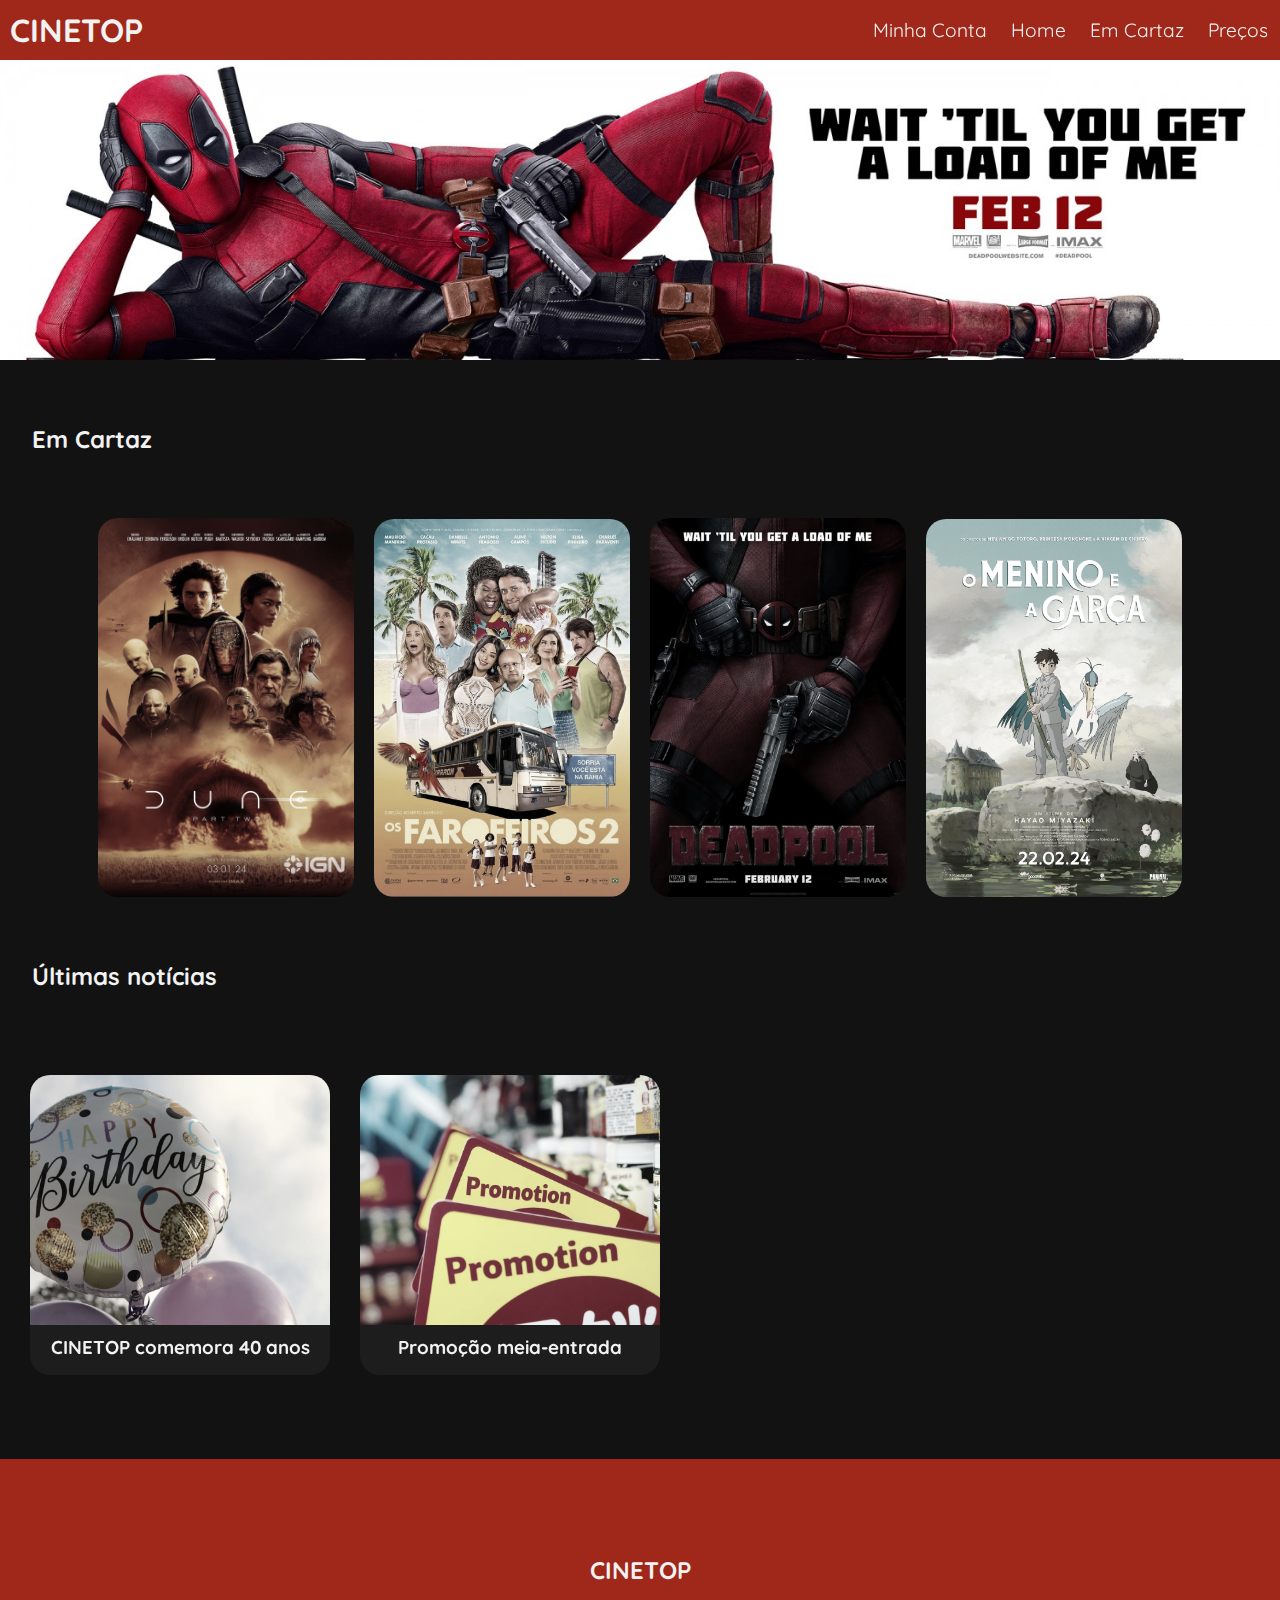
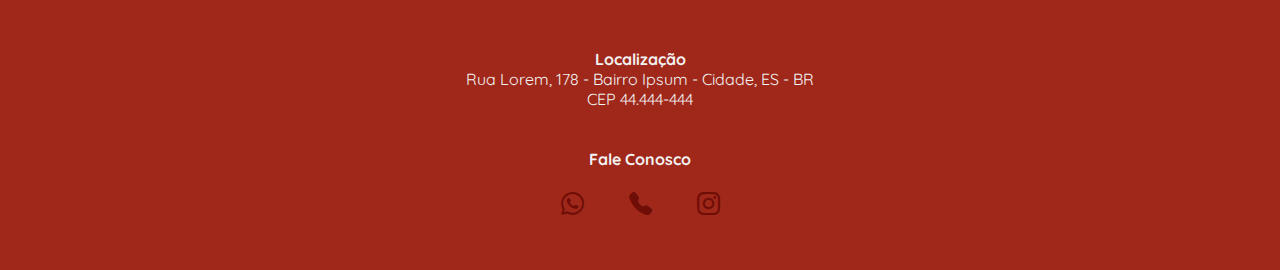
<file: index.html>
<!DOCTYPE html>
<html lang="pt-br">
<head>
    <meta charset="UTF-8">
    <meta name="viewport" content="width=device-width, initial-scale=1.0">
    <link rel="stylesheet" href="https://cdn.jsdelivr.net/npm/bootstrap-icons@1.11.3/font/bootstrap-icons.min.css">
    <link rel="stylesheet" href="style.css">
    <link rel="stylesheet" href="geral.css">
    <link rel="preconnect" href="https://fonts.googleapis.com">
    <link rel="preconnect" href="https://fonts.gstatic.com" crossorigin>
    <link href="https://fonts.googleapis.com/css2?family=Quicksand:wght@300..700&display=swap" rel="stylesheet">
    <title>CINETOP</title>
</head>
<body>
    <header>
        <h1>CINETOP</h1>

        <nav id="menu">
            <a href="" id="conta">Minha Conta</a>
                    <form id="formLogin">
                        <input type="text" id="cpf" name="cpf" placeholder="CPF: ___.___.___-__">

                        <input type="password" id="senha" name="senha" placeholder="Senha">

                        <button type="submit" class="entrar">Entrar</button>
                        <button type="submit">Criar conta</button>
                    </form>
            <a href="index.html">Home</a>
            <a href="emCartaz.html">Em Cartaz</a>
            <a href="">Preços</a>
        </nav>

        <div id="btnMenu">
            <i class="bi bi-list"></i>
        </div>
    </header>

    <section id="banner">
        <img src="imagensCinema/slide1.jpg" alt="">
    </section>

    <section id="EmCartaz">
        <h2>Em Cartaz</h2>
        <div id="movieOptions">
            <img src="imagensCinema/img1.jpg" id="ff1" class="movie" alt="">
            <img src="imagensCinema/img2.avif" id="ff2" class="movie" alt="">
            <img src="imagensCinema/img3.webp" id="ff3" class="movie" alt="">
            <img src="imagensCinema/img4.webp" id="ff4" class="movie" alt="">
        </div>
    </section>

    <section>
        <h2>Últimas notícias</h2>

        <div id="news">
            <div id="notice">
                <img src="imagensCinema/cam.avif" alt="">
                <div class="text">
                    <h3>CINETOP comemora 40 anos</h3>
                </div>
            </div>
            <div id="notice2">
                <img src="imagensCinema/promotion.avif" alt="">
                <div class="text2">
                    <h3>Promoção meia-entrada</h3>
                </div>
            </div>
        </div>
    </section>

    <footer>
        <h2>CINETOP</h2>
        <p> <b>Localização</b></p>
        <p>Rua Lorem, 178 - Bairro Ipsum - Cidade, ES - BR</p>
        <p>CEP 44.444-444</p>
        <br> <br>
        <p><b>Fale Conosco</b></p>
        <div id="icons">
            <a href=""><i class="bi bi-whatsapp"></i></a>
            <a href=""><i class="bi bi-telephone-fill"></i></a>
            <a href=""><i class="bi bi-instagram"></i></a>
        </div>
    </footer>

</body>
<script src="script.js"></script>
<script src="geral.js"></script>
</html>
</file>
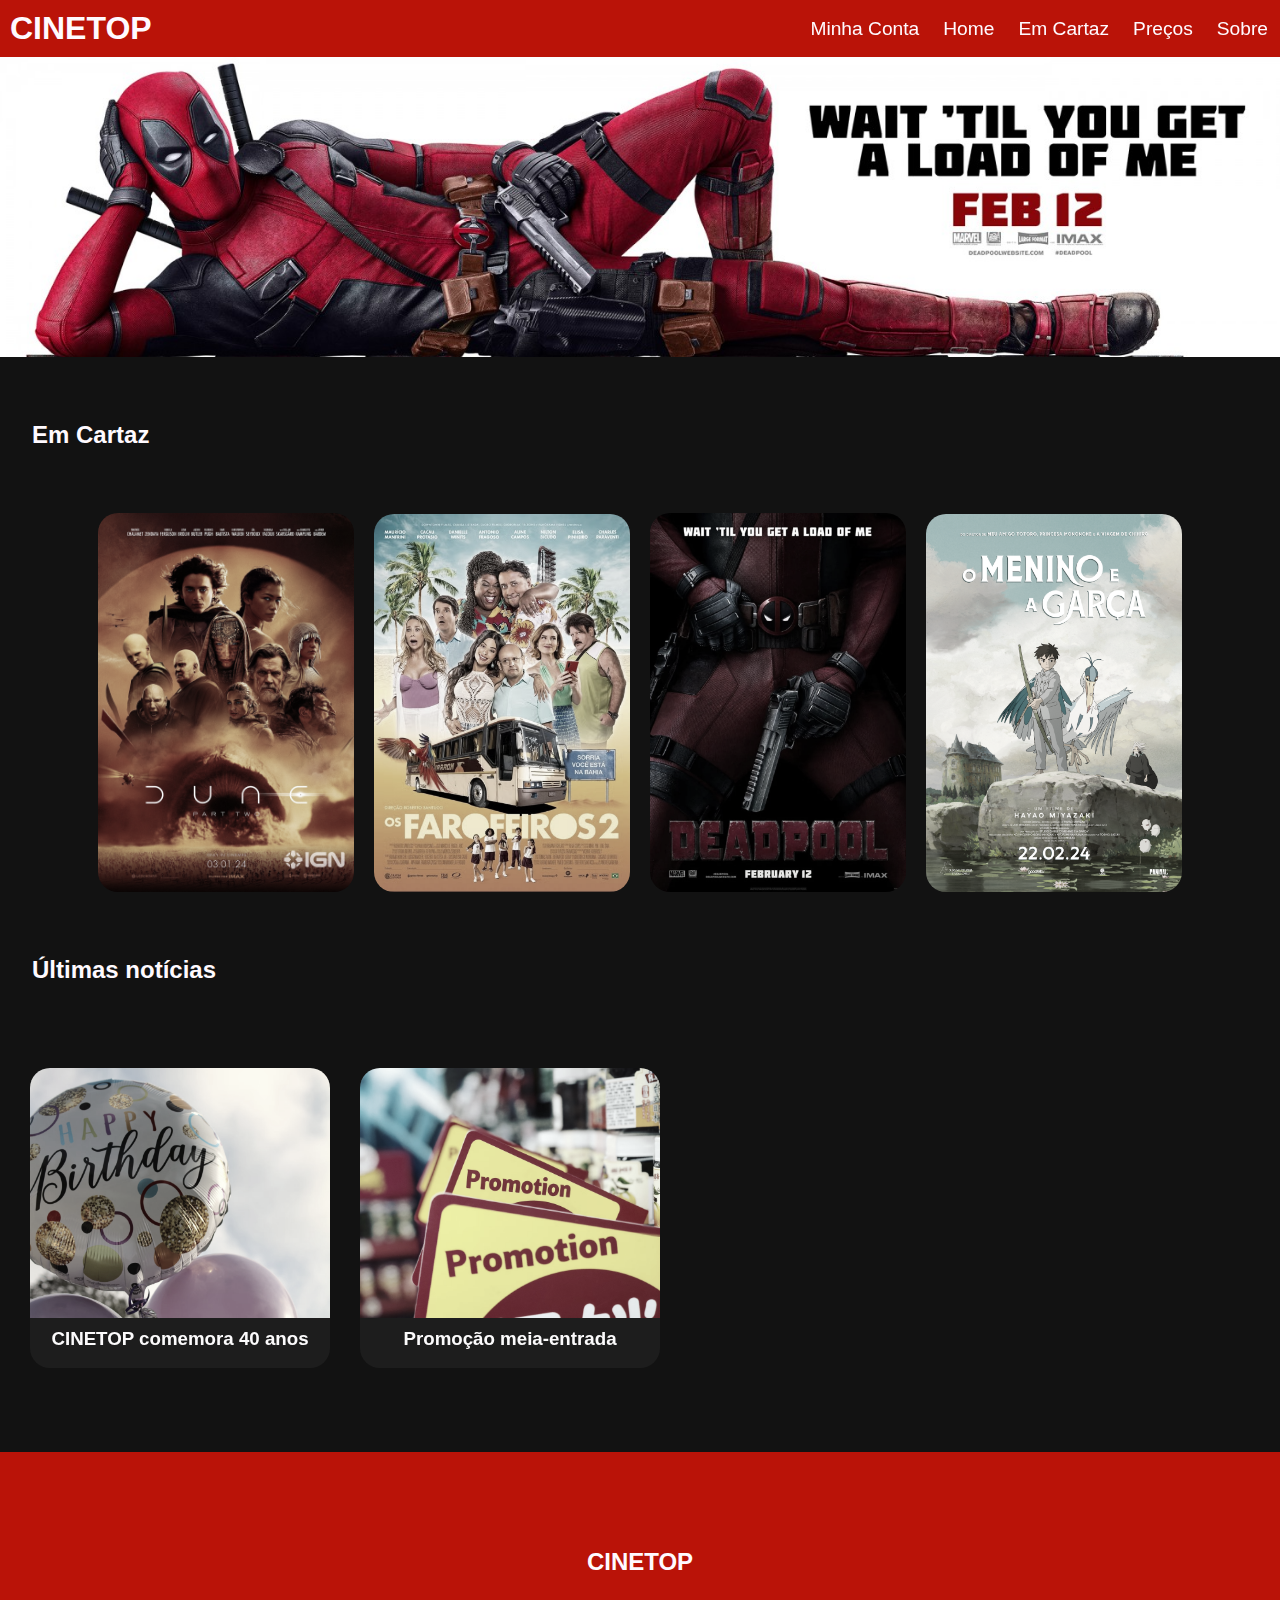
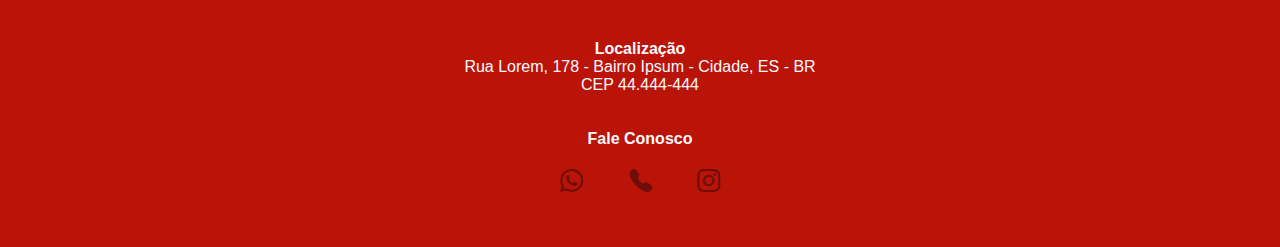
<file: Arquivos/index.html>
<!DOCTYPE html>
<html lang="en">
<head>
    <meta charset="UTF-8">
    <meta name="viewport" content="width=device-width, initial-scale=1.0">
    <link rel="stylesheet" href="https://cdn.jsdelivr.net/npm/bootstrap-icons@1.11.3/font/bootstrap-icons.min.css">
    <link rel="stylesheet" href="style.css">
    <link rel="stylesheet" href="geral.css">
    <title>CINETOP</title>
</head>
<body>
    <header>
        <h1>CINETOP</h1>

        <nav id="menu">
            <a href="">Minha Conta</a>
            <a href="index.html">Home</a>
            <a href="emCartaz.html">Em Cartaz</a>
            <a href="">Preços</a>
            <a href="">Sobre</a>
        </nav>

        <div id="btnMenu">
            <i class="bi bi-list"></i>
        </div>
    </header>

    <section id="banner">
        <img src="../imagensCinema/slide1.jpg" alt="">
    </section>

    <section id="EmCartaz">
        <h2>Em Cartaz</h2>
        <div id="movieOptions">
            <img src="../imagensCinema/img1.jpg" class="movie" alt="">
            <img src="../imagensCinema/img2.avif" class="movie" alt="">
            <img src="../imagensCinema/img3.webp" class="movie" alt="">
            <img src="../imagensCinema/img4.webp" class="movie" alt="">
        </div>
    </section>

    <section>
        <h2>Últimas notícias</h2>

        <div id="news">
            <div id="notice">
                <img src="../imagensCinema/cam.avif" alt="">
                <div class="text">
                    <h3>CINETOP comemora 40 anos</h3>
                </div>
            </div>
            <div id="notice2">
                <img src="../imagensCinema/promotion.avif" alt="">
                <div class="text2">
                    <h3>Promoção meia-entrada</h3>
                </div>
            </div>
        </div>
    </section>

    <footer>
        <h2>CINETOP</h2>
        <p> <b>Localização</b></p>
        <p>Rua Lorem, 178 - Bairro Ipsum - Cidade, ES - BR</p>
        <p>CEP 44.444-444</p>
        <br> <br>
        <p><b>Fale Conosco</b></p>
        <div id="icons">
            <a href=""><i class="bi bi-whatsapp"></i></a>
            <a href=""><i class="bi bi-telephone-fill"></i></a>
            <a href=""><i class="bi bi-instagram"></i></a>
        </div>
    </footer>

</body>
<script src="script.js"></script>
<script src="geral.js"></script>
</html>
</file>
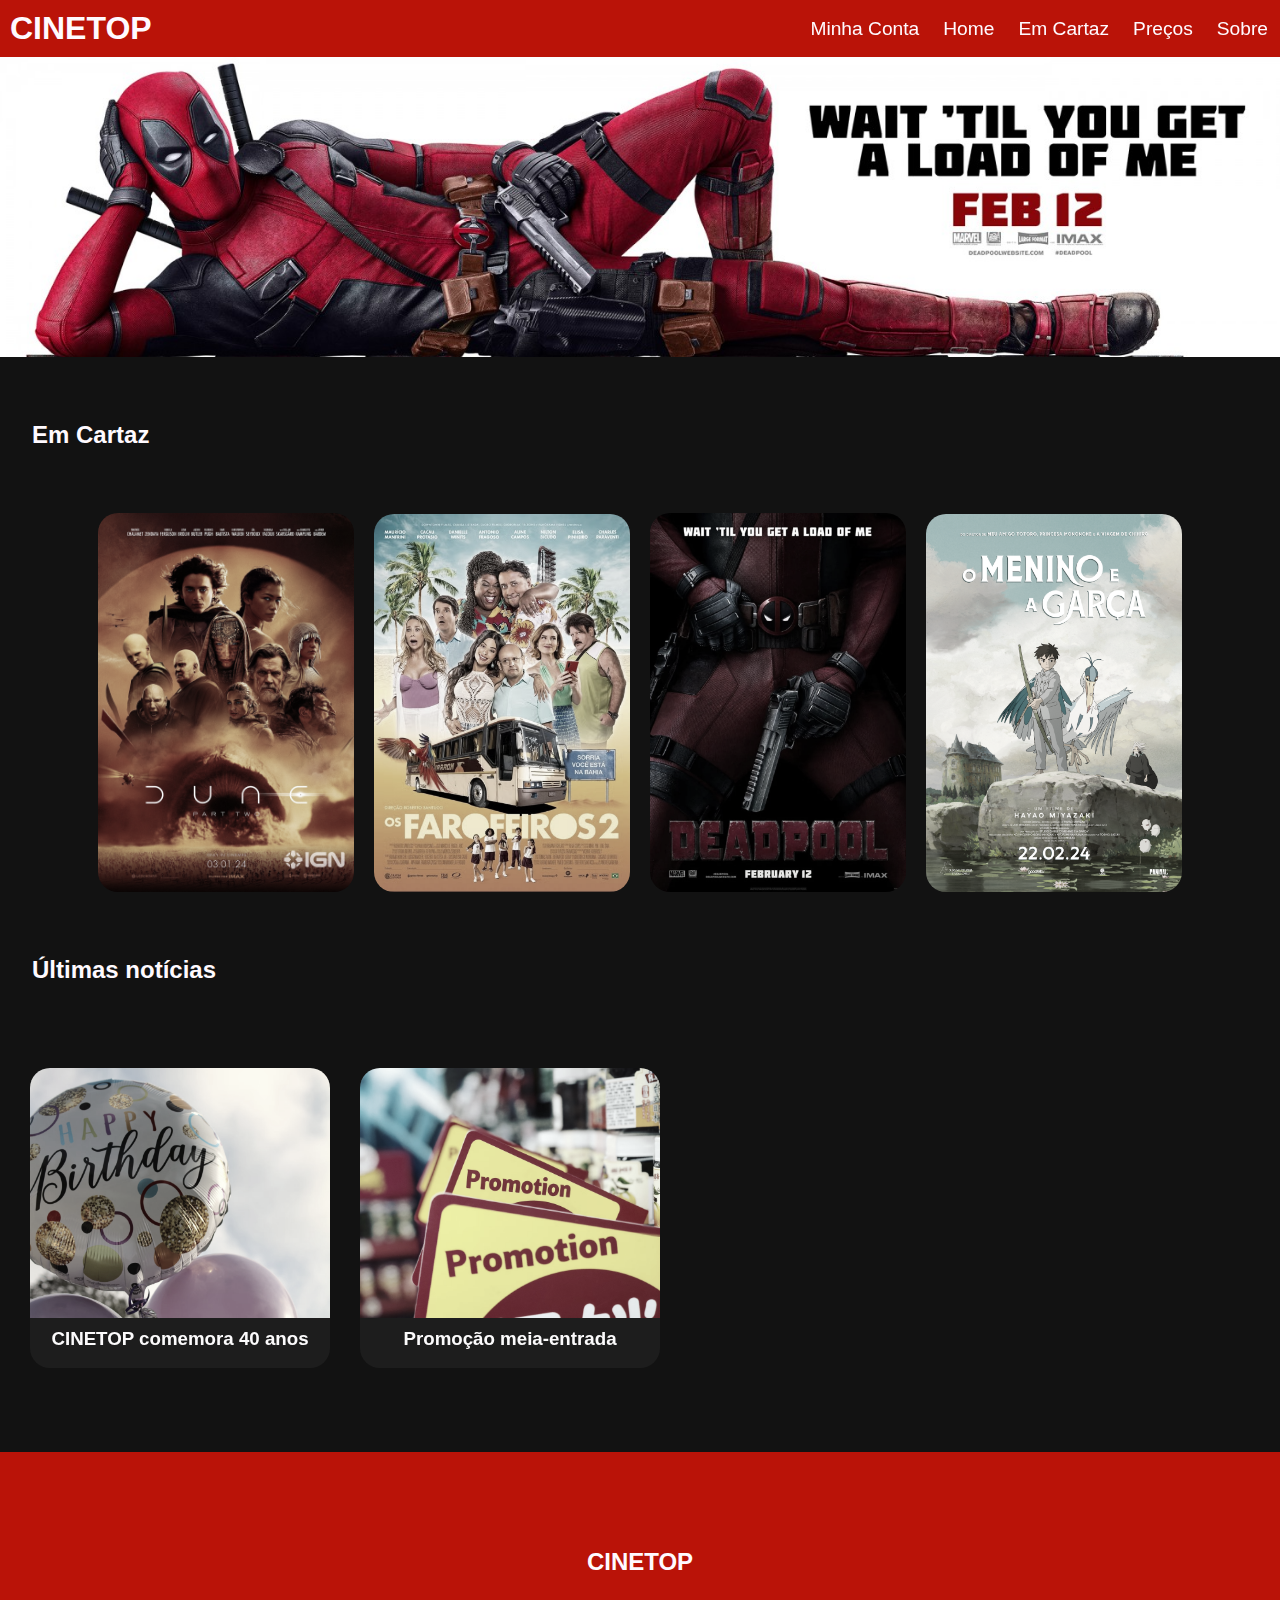
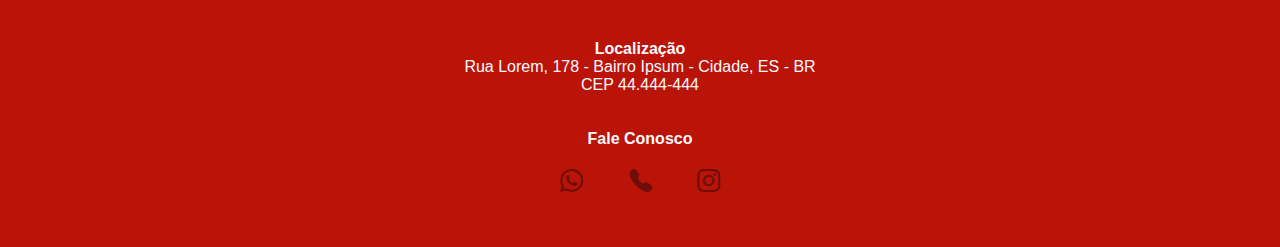
<file: HOME/index.html>
<!DOCTYPE html>
<html lang="en">
<head>
    <meta charset="UTF-8">
    <meta name="viewport" content="width=device-width, initial-scale=1.0">
    <link rel="stylesheet" href="https://cdn.jsdelivr.net/npm/bootstrap-icons@1.11.3/font/bootstrap-icons.min.css">
    <link rel="stylesheet" href="style.css">
    <title>Document</title>
</head>
<body>
    <header>
        <h1>CINETOP</h1>

        <nav id="menu">
            <a href="">Minha Conta</a>
            <a href="index.html">Home</a>
            <a href="../EM CARTAZ/EmCartaz.html">Em Cartaz</a>
            <a href="">Preços</a>
            <a href="">Sobre</a>
        </nav>

        <div id="btnMenu">
            <i class="bi bi-list"></i>
        </div>
    </header>

    <section id="banner">
        <img src="../imagensCinema/slide1.jpg" alt="">
    </section>

    <section id="EmCartaz">
        <h2>Em Cartaz</h2>
        <div id="movieOptions">
            <img src="../imagensCinema/img1.jpg" class="movie" alt="">
            <img src="../imagensCinema/img2.avif" class="movie" alt="">
            <img src="../imagensCinema/img3.webp" class="movie" alt="">
            <img src="../imagensCinema/img4.webp" class="movie" alt="">
        </div>
    </section>

    <section>
        <h2>Últimas notícias</h2>

        <div id="news">
            <div id="notice">
                <img src="../imagensCinema/cam.avif" alt="">
                <div class="text">
                    <h3>CINETOP comemora 40 anos</h3>
                </div>
            </div>
            <div id="notice2">
                <img src="../imagensCinema/promotion.avif" alt="">
                <div class="text2">
                    <h3>Promoção meia-entrada</h3>
                </div>
            </div>
        </div>
    </section>

    <footer>
        <h2>CINETOP</h2>
        <p> <b>Localização</b></p>
        <p>Rua Lorem, 178 - Bairro Ipsum - Cidade, ES - BR</p>
        <p>CEP 44.444-444</p>
        <br> <br>
        <p><b>Fale Conosco</b></p>
        <div id="icons">
            <a href=""><i class="bi bi-whatsapp"></i></a>
            <a href=""><i class="bi bi-telephone-fill"></i></a>
            <a href=""><i class="bi bi-instagram"></i></a>
        </div>
    </footer>

</body>
<script src="script.js"></script>
</html>
</file>
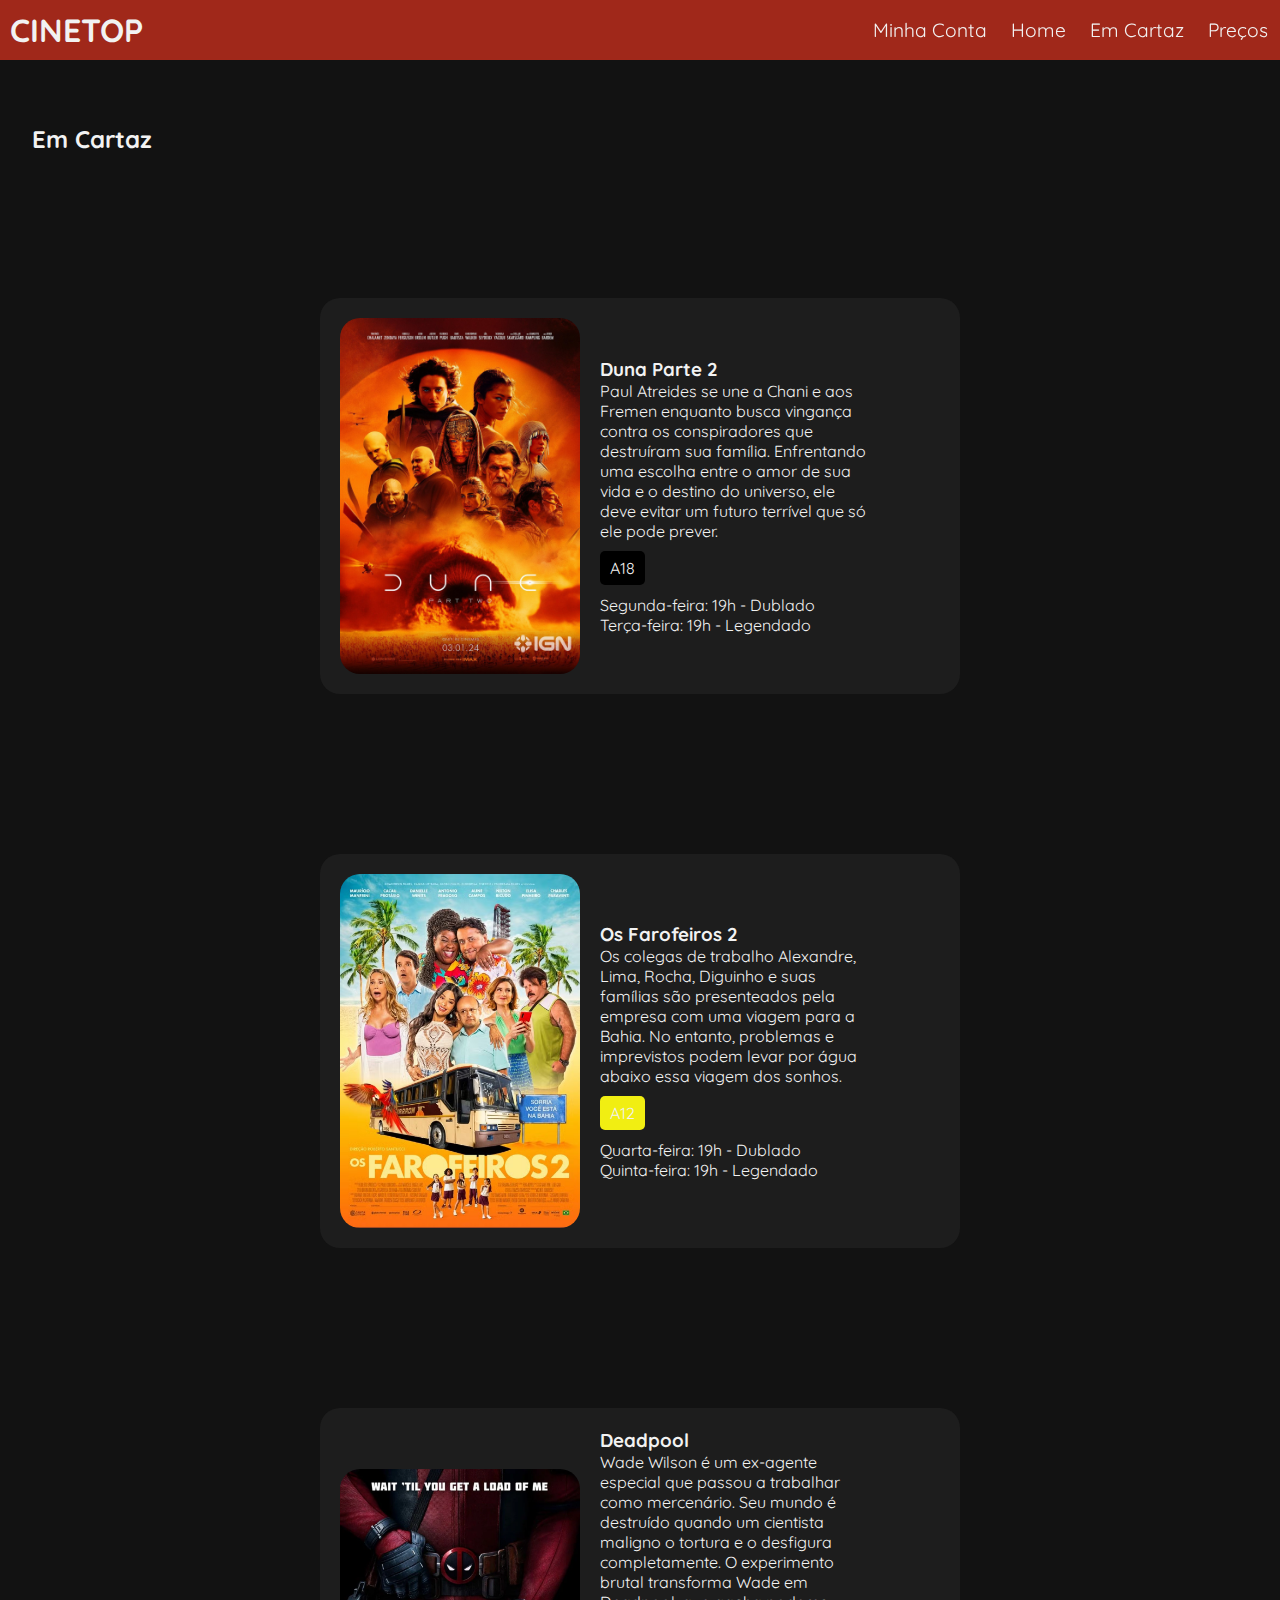
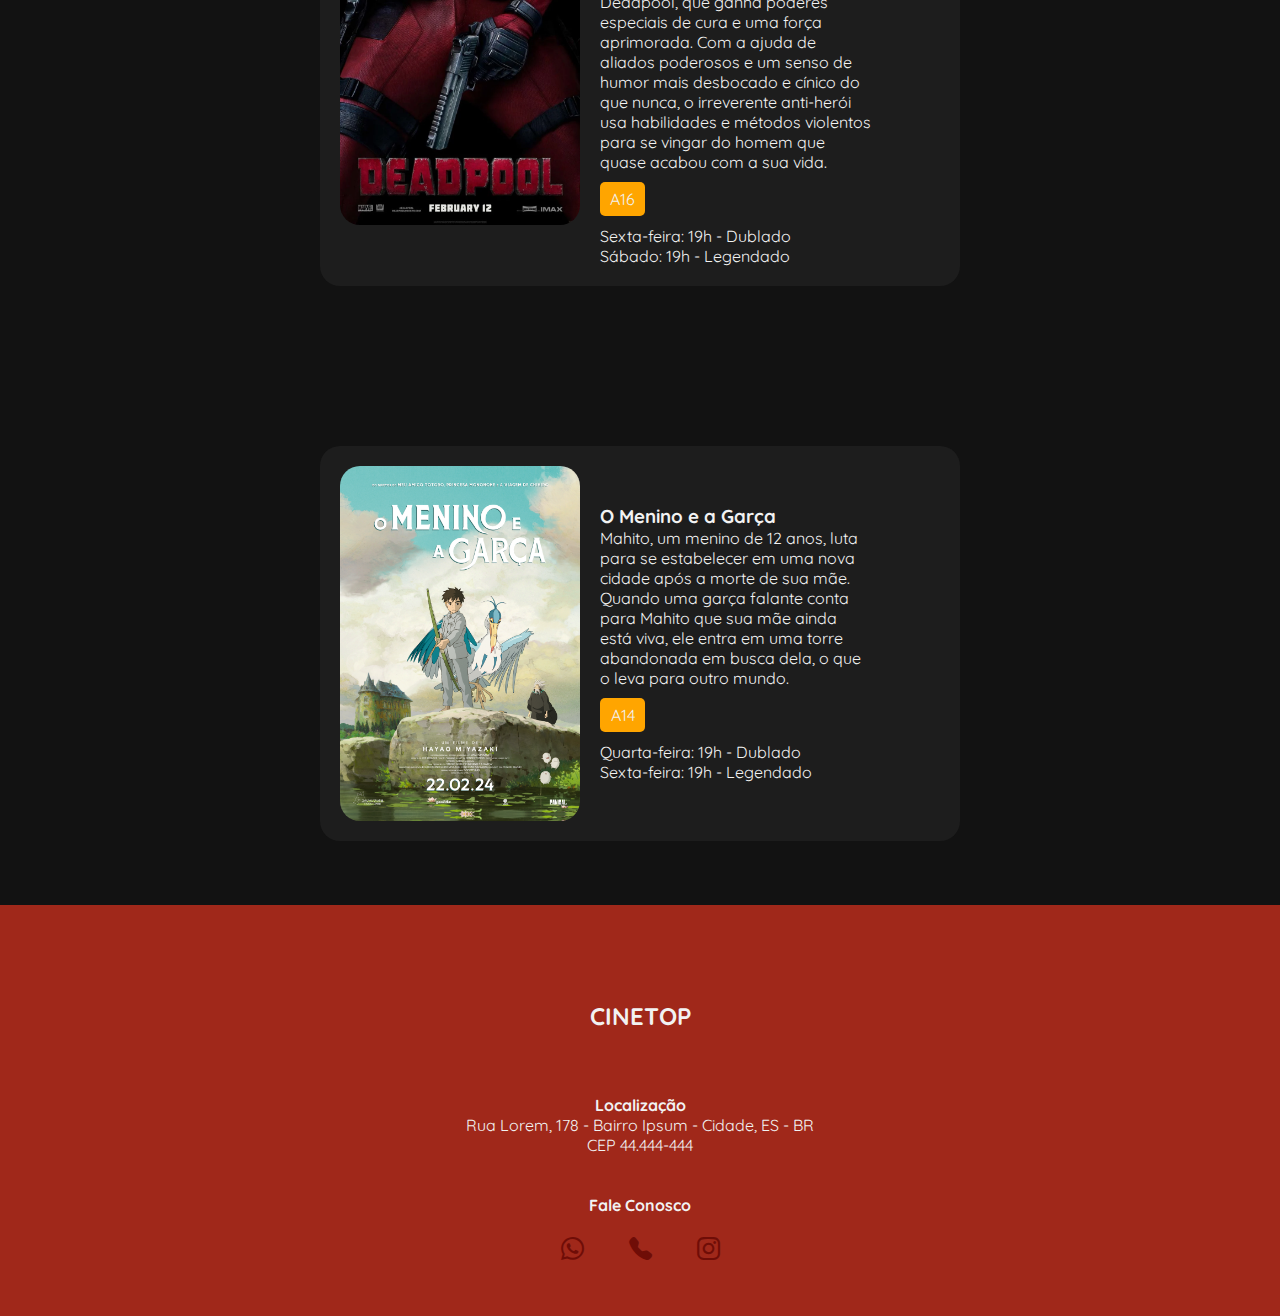
<file: emCartaz.html>
<!DOCTYPE html>
<html lang="pt-br">
<head>
    <meta charset="UTF-8">
    <meta name="viewport" content="width=device-width, initial-scale=1.0">
    <link rel="stylesheet" href="https://cdn.jsdelivr.net/npm/bootstrap-icons@1.11.3/font/bootstrap-icons.min.css">
    <link rel="stylesheet" href="emCartaz.css">
    <link rel="stylesheet" href="geral.css">
    <link rel="preconnect" href="https://fonts.googleapis.com">
    <link rel="preconnect" href="https://fonts.gstatic.com" crossorigin>
    <link href="https://fonts.googleapis.com/css2?family=Quicksand:wght@300..700&display=swap" rel="stylesheet">
    <title>Em Cartaz</title>
</head>
<body>
    <header>
        <h1>CINETOP</h1>

        <nav id="menu">
            <a href="" id="conta">Minha Conta</a>
                    <form id="formLogin">
                        <input type="text" id="cpf" name="cpf" placeholder="CPF: ___.___.___-__">

                        <input type="password" id="senha" name="senha" placeholder="Senha">

                        <button type="submit" class="entrar">Entrar</button>
                        <button type="submit">Criar conta</button>
                    </form>
            <a href="index.html">Home</a>
            <a href="emCartaz.html">Em Cartaz</a>
            <a href="">Preços</a>
        </nav>

        <div id="btnMenu">
            <i class="bi bi-list"></i>
        </div>
    </header>


        <h2>Em Cartaz</h2>
        <section id="Principal">
        <p id="f1"></p>
        <div class="m">
            <img src="imagensCinema/img1.jpg" alt="">
            <div>
            <h3>Duna Parte 2</h3>
            <p>Paul Atreides se une a Chani e aos Fremen enquanto busca vingança contra os conspiradores que destruíram sua família. Enfrentando uma escolha entre o amor de sua vida e o destino do universo, ele deve evitar um futuro terrível que só ele pode prever.</p>
            <p class="A18">A18</p>
            <p>Segunda-feira: 19h - Dublado</p>
            <p>Terça-feira: 19h - Legendado</p>
            </div>
        </div>

        <p id="f2"></p>
        <div class="m" id="f2">
            <img src="imagensCinema//img2.avif" alt="">
            <div>
                <h3>Os Farofeiros 2</h3>
                <p>Os colegas de trabalho Alexandre, Lima, Rocha, Diguinho e suas famílias são presenteados pela empresa com uma viagem para a Bahia. No entanto, problemas e imprevistos podem levar por água abaixo essa viagem dos sonhos.</p>
                <p class="A12">A12</p>
                <p>Quarta-feira: 19h - Dublado</p>
                <p>Quinta-feira: 19h - Legendado</p>
            </div>
        </div>
        <p id="f3"></p>
        <div class="m">
            <img src="imagensCinema/img3.webp" alt="">
            <div>
                <h3>Deadpool</h3>
                <p>Wade Wilson é um ex-agente especial que passou a trabalhar como mercenário. Seu mundo é destruído quando um cientista maligno o tortura e o desfigura completamente. O experimento brutal transforma Wade em Deadpool, que ganha poderes especiais de cura e uma força aprimorada. Com a ajuda de aliados poderosos e um senso de humor mais desbocado e cínico do que nunca, o irreverente anti-herói usa habilidades e métodos violentos para se vingar do homem que quase acabou com a sua vida.</p>
                <p class="A16">A16</p>
                <p>Sexta-feira: 19h - Dublado</p>
                <p>Sábado: 19h - Legendado</p>
            </div>
        </div>

        <p id="f4"></p>
        <div class="m" id="f4">
            <img src="imagensCinema/img4.webp" alt="">
            <div>
                <h3 id="f4">O Menino e a Garça</h3>
                <p>Mahito, um menino de 12 anos, luta para se estabelecer em uma nova cidade após a morte de sua mãe. Quando uma garça falante conta para Mahito que sua mãe ainda está viva, ele entra em uma torre abandonada em busca dela, o que o leva para outro mundo.</p>
                <p class="A14">A14</p>
                <p>Quarta-feira: 19h - Dublado</p>
                <p>Sexta-feira: 19h - Legendado</p>
            </div>
        </div>

    </section>



    <footer>
        <h2>CINETOP</h2>
        <p> <b>Localização</b></p>
        <p>Rua Lorem, 178 - Bairro Ipsum - Cidade, ES - BR</p>
        <p>CEP 44.444-444</p>
        <br> <br>
        <p><b>Fale Conosco</b></p>
        <div id="icons">
            <a href=""><i class="bi bi-whatsapp"></i></a>
            <a href=""><i class="bi bi-telephone-fill"></i></a>
            <a href=""><i class="bi bi-instagram"></i></a>
        </div>
    </footer>

</body>
<script src="geral.js"></script>
</html>
</file>
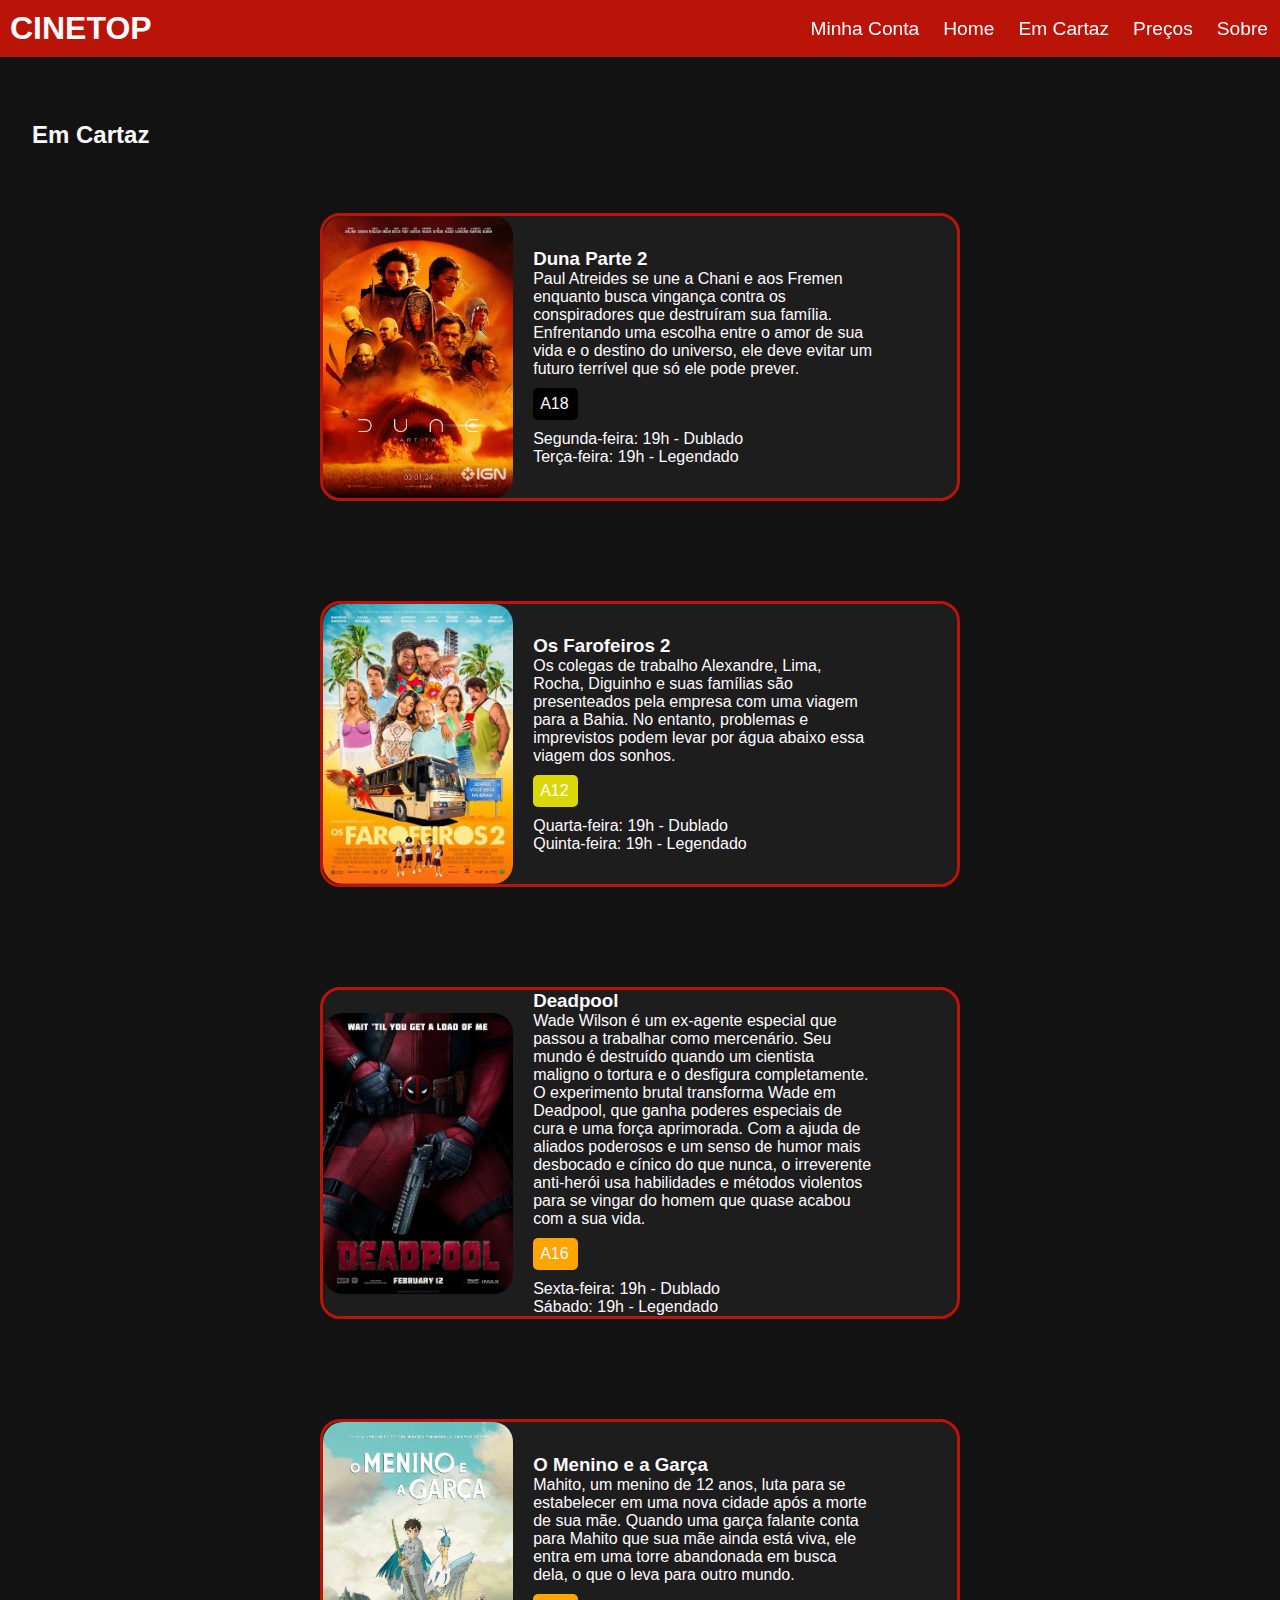
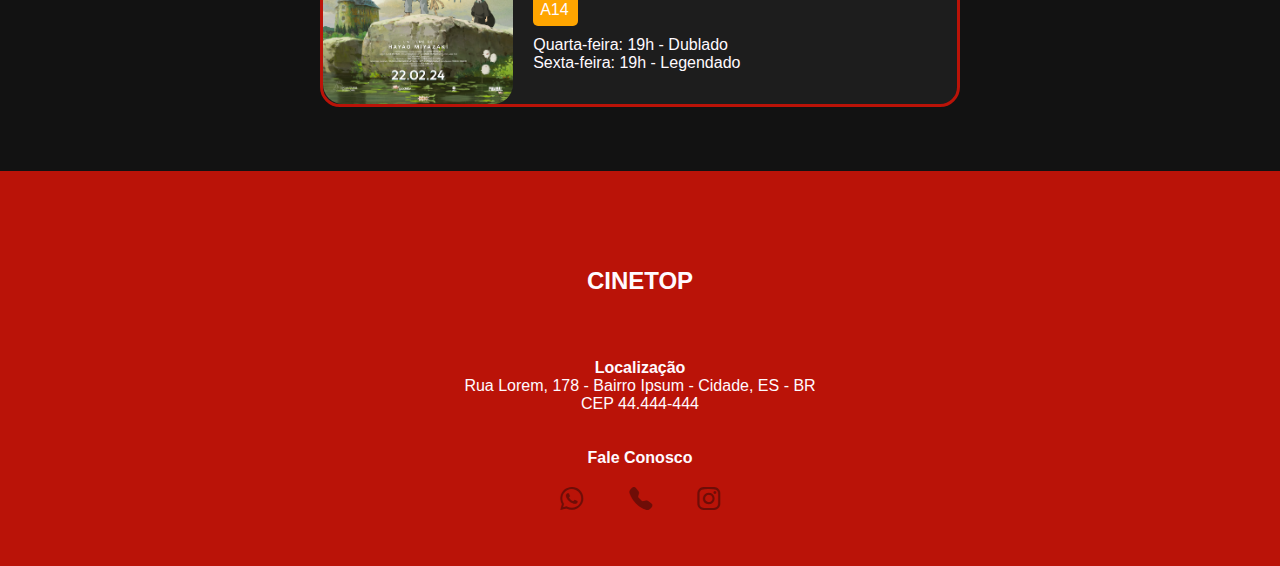
<file: Arquivos/emCartaz.html>
<!DOCTYPE html>
<html lang="en">
<head>
    <meta charset="UTF-8">
    <meta name="viewport" content="width=device-width, initial-scale=1.0">
    <link rel="stylesheet" href="https://cdn.jsdelivr.net/npm/bootstrap-icons@1.11.3/font/bootstrap-icons.min.css">
    <link rel="stylesheet" href="emCartaz.css">
    <link rel="stylesheet" href="geral.css">
    <title>Em Cartaz</title>
</head>
<body>
    <header>
        <h1>CINETOP</h1>

        <nav id="menu">
            <a href="">Minha Conta</a>
            <a href="index.html">Home</a>
            <a href="emCartaz.html">Em Cartaz</a>
            <a href="">Preços</a>
            <a href="">Sobre</a>
        </nav>

        <div id="btnMenu">
            <i class="bi bi-list"></i>
        </div>
    </header>


        <h2>Em Cartaz</h2>
        <section id="Principal">
        <div class="m">
            <img src="../imagensCinema/img1.jpg" alt="">
            <div>
            <h3 id="f1">Duna Parte 2</h3>
            <p>Paul Atreides se une a Chani e aos Fremen enquanto busca vingança contra os conspiradores que destruíram sua família. Enfrentando uma escolha entre o amor de sua vida e o destino do universo, ele deve evitar um futuro terrível que só ele pode prever.</p>
            <p class="A18">A18</p>
            <p>Segunda-feira: 19h - Dublado</p>
            <p>Terça-feira: 19h - Legendado</p>
            </div>
        </div>

        <div class="m">
            <img src="../imagensCinema//img2.avif" alt="">
            <div>
                <h3 id="f2">Os Farofeiros 2</h3>
                <p>Os colegas de trabalho Alexandre, Lima, Rocha, Diguinho e suas famílias são presenteados pela empresa com uma viagem para a Bahia. No entanto, problemas e imprevistos podem levar por água abaixo essa viagem dos sonhos.</p>
                <p class="A12">A12</p>
                <p>Quarta-feira: 19h - Dublado</p>
                <p>Quinta-feira: 19h - Legendado</p>
            </div>
        </div>

        <div class="m">
            <img src="../imagensCinema/img3.webp" alt="">
            <div>
                <h3 id="f3">Deadpool</h3>
                <p>Wade Wilson é um ex-agente especial que passou a trabalhar como mercenário. Seu mundo é destruído quando um cientista maligno o tortura e o desfigura completamente. O experimento brutal transforma Wade em Deadpool, que ganha poderes especiais de cura e uma força aprimorada. Com a ajuda de aliados poderosos e um senso de humor mais desbocado e cínico do que nunca, o irreverente anti-herói usa habilidades e métodos violentos para se vingar do homem que quase acabou com a sua vida.</p>
                <p class="A16">A16</p>
                <p>Sexta-feira: 19h - Dublado</p>
                <p>Sábado: 19h - Legendado</p>
            </div>
        </div>

        <div class="m">
            <img src="../imagensCinema/img4.webp" alt="">
            <div>
                <h3 id="f4">O Menino e a Garça</h3>
                <p>Mahito, um menino de 12 anos, luta para se estabelecer em uma nova cidade após a morte de sua mãe. Quando uma garça falante conta para Mahito que sua mãe ainda está viva, ele entra em uma torre abandonada em busca dela, o que o leva para outro mundo.</p>
                <p class="A14">A14</p>
                <p>Quarta-feira: 19h - Dublado</p>
                <p>Sexta-feira: 19h - Legendado</p>
            </div>
        </div>

    </section>



    <footer>
        <h2>CINETOP</h2>
        <p> <b>Localização</b></p>
        <p>Rua Lorem, 178 - Bairro Ipsum - Cidade, ES - BR</p>
        <p>CEP 44.444-444</p>
        <br> <br>
        <p><b>Fale Conosco</b></p>
        <div id="icons">
            <a href=""><i class="bi bi-whatsapp"></i></a>
            <a href=""><i class="bi bi-telephone-fill"></i></a>
            <a href=""><i class="bi bi-instagram"></i></a>
        </div>
    </footer>

</body>
<script src="emCartaz.js"></script>
<script src="geral.js"></script>
</html>
</file>
<file: style.css>
#btnMenu{
    display: none;
    justify-content: center;
    align-items: center;
    font-size: 2rem;
}

nav a{
    text-decoration: none;
    color: var(--branco);
    font-size: larger;
    margin: 0px 12px; /* top bottom / right left*/
}

h2{
    margin: 4rem 2rem;
}

#movieOptions{
    display: flex;
    justify-content: center;
    align-items: center;
    gap: 20px;
}

#movieOptions img{ /* diminui o tamanho da imagem */
    border-radius: 20px;
    max-width: 20%;
}
#menu{
    position: fixed;
    right: 0;
    display: flex;
}
#banner{
    position: relative;
    width: 100%;
    height: 300px;
    overflow: hidden;
}
#banner img{
    width: 100%;
    object-fit: cover;
}
.movie{
    filter: saturate(30%);
}
.movie:hover{
    filter: saturate(100%);
    transform: scale(1.015);
    border: 1px solid var(--branco);
}
#news {
    display: flex; /* Usando flexbox para alinhar os elementos lado a lado */
    align-items: center;
    justify-content: start;
    gap: 10px;
    padding: 20px;
}
#notice,#notice2 {
    display: flex;
    flex-direction: column;
    align-items: center; /* Centraliza os itens horizontalmente */
    margin: 0 10px; /* Adiciona um espaçamento entre os itens */
    width: 300px;
    height: 300px;
    background-color: var(--cinzaclaro);
    border-radius: 20px;
    filter: saturate(30%);
}
#notice img, #notice2 img {
    width: 300px;
    height: 250px;
    border-radius: 20px 20px 0 0;
    object-fit: cover;
}
.text, .text2{
    margin-top: 10px;
}
#notice:hover, #notice2:hover{
    border: 1px solid var(--branco);
    filter: saturate(100%);
}
footer{
    background-color: var(--vermelho);
    display: flex;
    flex-direction: column;
    justify-content: center;
    align-items: center;
    padding: 2rem 0px;
    margin-top: 4rem;
}
#icons, #icons a{
    padding: 20px;
    font-size: larger;
    color: var(--vermelhoescuro);
}

a:hover, a i:hover{
    color: var(--cinzaclaro);
}

@media (max-width:660px){
    #btnMenu, h1{
        display: flex;
        z-index: 2;
    }
    #menu{ /* menu sem classe */
        /* Centralizar no meio da tela */
        z-index: 1;
        display: none;
        align-items: center;
        justify-content: center;
        flex-direction: column;
        top: 50%;
        left: 50%; 
        transform: translate(-50%, -50%);

        background-color: var(--corMenu);
        width: 100%;
        height: 100%;

    }
    #menu.show-menu { /* menu com classe */
        display: flex;
    }
    #menu a{
        display: block;
        margin: 20px 0; /* top bottom / right left */
    }
    #movieOptions{
        justify-content: start;
        margin: 5px;
        overflow-x: scroll;
    }
    #movieOptions img{
        max-width: 50%;
    }
    #banner{
        height: auto;
    }
    #news{
        overflow-x: scroll;
    }
    footer p{
        font-size: smaller;
    }

}
</file>
<file: geral.css>
:root{
    --vermelho: #a0281a;
    --vermelhoescuro: #6f0d07;
    --cinza: #121212;
    --cinzaclaro: #1d1d1d;
    --botaoLogin: #5e5e5e;
    --branco: #f2f2f2;
    --corMenu: rgba(248, 44, 44, 0.5); /* opacidade */
    --laranja: orange;
    --preto: black;
    --amarelo: rgb(241, 238, 18);
}

*, :root { /* root seleciona o documento raíz */
    margin: 0;
    padding: 0;
    box-sizing: border-box;
    scroll-behavior: smooth;
}

body{
    background-color: var(--cinza);
    color: var(--branco);
    font-family: "Quicksand", sans-serif;
}

header{
    background-color: var(--vermelho);
    display: flex;
    justify-content: space-between;
    align-items: center;
    padding: 10px;
    /* menu fixo */
    position: sticky;
    top: 0;
    z-index: 1;
}

::-webkit-scrollbar{
    width: 10px;
    height: 5px;
}
::-webkit-scrollbar-track{
    background-color: var(--cinzaclaro);
}
::-webkit-scrollbar-thumb{
    background-color: var(--vermelho);
    border-radius: 10px;
}



#formLogin{
    position: absolute;
    background-color: var(--branco);
    padding: 10px;
    color: var(--cinza);
    width: 15rem;
    border: 1px solid var(--cinza);
    z-index: 1;
    top: 100%;
    display: none;
}
#formLogin input{
    margin: 10px;
    padding: 10px;
    border: 1px solid var(--cinzaclaro);
    border-radius: 10px;
}
#formLogin button{
    margin-left: 10px;
    padding: 8px 1rem;
    border-radius: 8px;
    border: none;
    background-color: var(--botaoLogin);
    color: var(--branco);
}
.entrar{
    background-color: var(--vermelho) !important;
}
</file>
<file: Arquivos/style.css>
header{
    background-color: var(--vermelho);
    display: flex;
    justify-content: space-between;
    align-items: center;
    padding: 10px;
    /* menu fixo */
    position: sticky;
    top: 0;
    z-index: 1;
}

#btnMenu{
    display: none;
    justify-content: center;
    align-items: center;
    font-size: 2rem;
}

nav a{
    text-decoration: none;
    color: var(--branco);
    font-size: larger;
    margin: 0px 12px; /* top bottom / right left*/
}

h2{
    margin: 4rem 2rem;
}

#movieOptions{
    display: flex;
    justify-content: center;
    align-items: center;
    gap: 20px;
}

#movieOptions img{ /* diminui o tamanho da imagem */
    border-radius: 20px;
    max-width: 20%;
}
#menu{
    position: fixed;
    right: 0;
    display: flex;
}
#banner{
    position: relative;
    width: 100%;
    height: 300px;
    overflow: hidden;
}
#banner img{
    width: 100%;
    object-fit: cover;
}
.movie{
    filter: saturate(30%);
}
.movie:hover{
    filter: saturate(100%);
    transform: scale(1.015);
    border: 1px solid var(--branco);
}
#news {
    display: flex; /* Usando flexbox para alinhar os elementos lado a lado */
    align-items: center;
    justify-content: start;
    gap: 10px;
    padding: 20px;
}
#notice,#notice2 {
    display: flex;
    flex-direction: column;
    align-items: center; /* Centraliza os itens horizontalmente */
    margin: 0 10px; /* Adiciona um espaçamento entre os itens */
    width: 300px;
    height: 300px;
    background-color: var(--cinzaclaro);
    border-radius: 20px;
    filter: saturate(30%);
}
#notice img, #notice2 img {
    width: 300px;
    height: 250px;
    border-radius: 20px 20px 0 0;
    object-fit: cover;
}
.text, .text2{
    margin-top: 10px;
}
#notice:hover, #notice2:hover{
    border: 1px solid var(--branco);
    filter: saturate(100%);
}
footer{
    background-color: var(--vermelho);
    display: flex;
    flex-direction: column;
    justify-content: center;
    align-items: center;
    padding: 2rem 0px;
    margin-top: 4rem;
}
#icons, #icons a{
    padding: 20px;
    font-size: larger;
    color: var(--vermelhoescuro);
}

a:hover, a i:hover{
    color: var(--cinzaclaro);
}

@media (max-width:660px){
    #btnMenu, h1{
        display: flex;
        z-index: 2;
    }
    #menu{ /* menu sem classe */
        /* Centralizar no meio da tela */
        z-index: 1;
        display: none;
        align-items: center;
        justify-content: center;
        flex-direction: column;
        top: 50%;
        left: 50%; 
        transform: translate(-50%, -50%);

        background-color: var(--corMenu);
        width: 100%;
        height: 100%;

    }
    #menu.show-menu { /* menu com classe */
        display: flex;
    }
    #menu a{
        display: block;
        margin: 20px 0; /* top bottom / right left */
    }
    #movieOptions{
        justify-content: start;
        margin: 5px;
        overflow-x: scroll;
    }
    #movieOptions img{
        max-width: 50%;
    }
    #banner{
        height: auto;
    }
    #news{
        overflow-x: scroll;
    }
    footer p{
        font-size: smaller;
    }

}
</file>
<file: Arquivos/geral.css>
:root{
    --vermelho: #ba1308;
    --vermelhoescuro: #6f0d07;
    --cinza: #121212;
    --cinzaclaro: #1d1d1d;
    --branco: #fffaff;
    --corMenu: rgba(248, 44, 44, 0.5); /* opacidade */
    --laranja: orange;
    --preto: black;
    --amarelo: rgb(220, 216, 7);
}

*, :root { /* root seleciona o documento raíz */
    margin: 0;
    padding: 0;
    box-sizing: border-box;
}

body{
    background-color: var(--cinza);
    color: var(--branco);
    font-family: 'Lucida Sans', 'Lucida Sans Regular', 'Lucida Grande', 'Lucida Sans Unicode', Geneva, Verdana, sans-serif;
}
</file>
<file: HOME/style.css>
:root{
    --vermelho: #ba1308;
    --vermelhoescuro: #6f0d07;
    --cinza: #121212;
    --cinzaclaro: #1d1d1d;
    --branco: #fffaff;
    --corMenu: rgba(248, 44, 44, 0.5); /* opacidade */
}

*, :root { /* root seleciona o documento raíz */
    margin: 0;
    padding: 0;
}

body{
    background-color: var(--cinza);
    color: var(--branco);
    font-family: 'Lucida Sans', 'Lucida Sans Regular', 'Lucida Grande', 'Lucida Sans Unicode', Geneva, Verdana, sans-serif;
}

header{
    background-color: var(--vermelho);
    display: flex;
    justify-content: space-between;
    align-items: center;
    padding: 10px;
    /* menu fixo */
    position: sticky;
    top: 0;
    z-index: 1;
}

#btnMenu{
    display: none;
    justify-content: center;
    align-items: center;
    font-size: 2rem;
}

nav a{
    text-decoration: none;
    color: var(--branco);
    font-size: larger;
    margin: 0px 12px; /* top bottom / right left*/
}

h2{
    margin: 4rem 2rem;
}

#movieOptions{
    display: flex;
    justify-content: center;
    align-items: center;
    gap: 20px;
}

#movieOptions img{ /* diminui o tamanho da imagem */
    border-radius: 20px;
    max-width: 20%;
}
#menu{
    position: fixed;
    right: 0;
    display: flex;
}

.info{
    position: absolute;
    margin: 40px 0;
    left: 50%;
    transform: translateX(-50%);

}
#banner{
    position: relative;
    width: 100%;
    height: 300px;
    overflow: hidden;
}
#banner img{
    width: 100%;
    object-fit: cover;
}
.movie{
    filter: saturate(30%);
}
.movie:hover{
    filter: saturate(100%);
    transform: scale(1.015);
    border: 1px solid var(--branco);
}
#news {
    display: flex; /* Usando flexbox para alinhar os elementos lado a lado */
    align-items: center;
    justify-content: start;
    gap: 10px;
    padding: 20px;
}
#notice,#notice2 {
    display: flex;
    flex-direction: column;
    align-items: center; /* Centraliza os itens horizontalmente */
    margin: 0 10px; /* Adiciona um espaçamento entre os itens */
    width: 300px;
    height: 300px;
    background-color: var(--cinzaclaro);
    border-radius: 20px;
    filter: saturate(30%);
}
#notice img, #notice2 img {
    width: 300px;
    height: 250px;
    border-radius: 20px 20px 0 0;
    object-fit: cover;
}
.text, .text2{
    margin-top: 10px;
}
#notice:hover, #notice2:hover{
    border: 1px solid var(--branco);
    filter: saturate(100%);
}
footer{
    background-color: var(--vermelho);
    display: flex;
    flex-direction: column;
    justify-content: center;
    align-items: center;
    padding: 2rem 0px;
    margin-top: 4rem;
}
#icons, #icons a{
    padding: 20px;
    font-size: larger;
    color: var(--vermelhoescuro);
}

a:hover, a i:hover{
    color: var(--cinzaclaro);
}

@media (max-width:660px){
    .info{
        font-size: 12px;
        z-index: 0;
    }
    #btnMenu, h1{
        display: flex;
        z-index: 2;
    }
    #menu{ /* menu sem classe */
        /* Centralizar no meio da tela */
        z-index: 1;
        display: none;
        align-items: center;
        justify-content: center;
        flex-direction: column;
        top: 50%;
        left: 50%; 
        transform: translate(-50%, -50%);

        background-color: var(--corMenu);
        width: 100%;
        height: 100%;

    }
    #menu.show-menu { /* menu com classe */
        display: flex;
    }
    #menu a{
        display: block;
        margin: 20px 0; /* top bottom / right left */
    }
    #movieOptions{
        justify-content: start;
        margin: 5px;
        overflow-x: scroll;
    }
    #movieOptions img{
        max-width: 50%;
    }
    #banner{
        height: auto;
    }
    #news{
        overflow-x: scroll;
    }
    footer p{
        font-size: smaller;
    }

}
</file>
<file: emCartaz.css>
#btnMenu{
    display: none;
    justify-content: center;
    align-items: center;
    font-size: 2rem;
}

nav a{
    text-decoration: none;
    color: var(--branco);
    font-size: larger;
    margin: 0px 12px; /* top bottom / right left*/
}

h2{
    margin: 4rem 2rem;
}

#menu{
    position: fixed;
    right: 0;
    display: flex;
}

footer{
    background-color: var(--vermelho);
    display: flex;
    flex-direction: column;
    justify-content: center;
    align-items: center;
    padding: 2rem 0px;
    margin-top: 4rem;
}
#icons, #icons a{
    padding: 20px;
    font-size: larger;
    color: var(--vermelhoescuro);
}

a:hover, a i:hover{
    color: var(--cinzaclaro);
}
img{
    width: 40%;
    border-radius: 20px;
}
div p{
    width: 80%;
}
#Principal{
    display: flex;
    flex-direction: column;
    gap: 80px;
    margin: 0px 25%;
}
.m{
    display: flex;
    gap: 20px;
    align-items: center;
    justify-content: center;
    background-color: var(--cinzaclaro);
    color: var(--branco);
    padding: 20px;
    border-radius: 20px;
}
.A16, .A18, .A12, .A14{
    border-radius: 5px;
    padding: 7px;
    width: 45px;
    display: flex;
    align-items: center;
    justify-content: center;
    margin: 10px 0 10px 0;
}
.A16, .A14{
    background-color: var(--laranja);
}
.A18{
    background-color: var(--preto);
}
.A12{
    background-color: var(--amarelo);
}

@media (max-width:660px){
    #btnMenu, h1{
        display: flex;
        z-index: 2;
    }
    #menu{ /* menu sem classe */
        /* Centralizar no meio da tela */
        z-index: 1;
        display: none;
        align-items: center;
        justify-content: center;
        flex-direction: column;
        top: 50%;
        left: 50%; 
        transform: translate(-50%, -50%);

        background-color: var(--corMenu);
        width: 100%;
        height: 100%;

    }
    #menu.show-menu { /* menu com classe */
        display: flex;
    }
    #menu a{
        display: block;
        margin: 20px 0; /* top bottom / right left */
    }
    footer p{
        font-size: smaller;
    }
    #Principal{
    width: 100vw;
    margin: 0px;
    }
    .m{
        display: flex;
        flex-direction: column;
        border-radius: 0%;
    }
    img{
        width: 50%;
    }
    div p{
        width: 100%;
    }


}
</file>
<file: Arquivos/emCartaz.css>
header{
    background-color: var(--vermelho);
    display: flex;
    justify-content: space-between;
    align-items: center;
    padding: 10px;
    /* menu fixo */
    position: sticky;
    top: 0;
    z-index: 1;
}

#btnMenu{
    display: none;
    justify-content: center;
    align-items: center;
    font-size: 2rem;
}

nav a{
    text-decoration: none;
    color: var(--branco);
    font-size: larger;
    margin: 0px 12px; /* top bottom / right left*/
}

h2{
    margin: 4rem 2rem;
}

#menu{
    position: fixed;
    right: 0;
    display: flex;
}

footer{
    background-color: var(--vermelho);
    display: flex;
    flex-direction: column;
    justify-content: center;
    align-items: center;
    padding: 2rem 0px;
    margin-top: 4rem;
}
#icons, #icons a{
    padding: 20px;
    font-size: larger;
    color: var(--vermelhoescuro);
}

a:hover, a i:hover{
    color: var(--cinzaclaro);
}

#Principal{
    display: flex;
    flex-direction: column;
    gap: 100px;
    margin: 10px 25%;
}
img{
    width: 30%;
    border-radius: 20px;
}
div p{
    width: 80%;
}
.m{
    display: flex;
    gap: 20px;
    align-items: center;
    justify-content: center;
    background-color: var(--cinzaclaro);
    color: var(--branco);
    border: 3px solid var(--vermelho);
    border-radius: 20px;
}

.A16, .A18, .A12, .A14{
    border-radius: 5px;
    padding: 7px;
    width: 45px;
    display: flex;
    text-align: center;
    margin: 10px 0 10px 0;
}
.A16, .A14{
    background-color: var(--laranja);
}
.A18{
    background-color: var(--preto);
}
.A12{
    background-color: var(--amarelo);
}

@media (max-width:660px){
    #btnMenu, h1{
        display: flex;
        z-index: 2;
    }
    #menu{ /* menu sem classe */
        /* Centralizar no meio da tela */
        z-index: 1;
        display: none;
        align-items: center;
        justify-content: center;
        flex-direction: column;
        top: 50%;
        left: 50%; 
        transform: translate(-50%, -50%);

        background-color: var(--corMenu);
        width: 100%;
        height: 100%;

    }
    #menu.show-menu { /* menu com classe */
        display: flex;
    }
    #menu a{
        display: block;
        margin: 20px 0; /* top bottom / right left */
    }
    footer p{
        font-size: smaller;
    }

    #Principal{
        align-items: center;
        justify-content: center;
    }
    .m{
        display: block;
        padding: 10px;
        width: 100%;
    }
    img{
        width: 50%;
        border-radius: 20px;
    }
    div p{
        width: 100%;
    }


}
</file>
